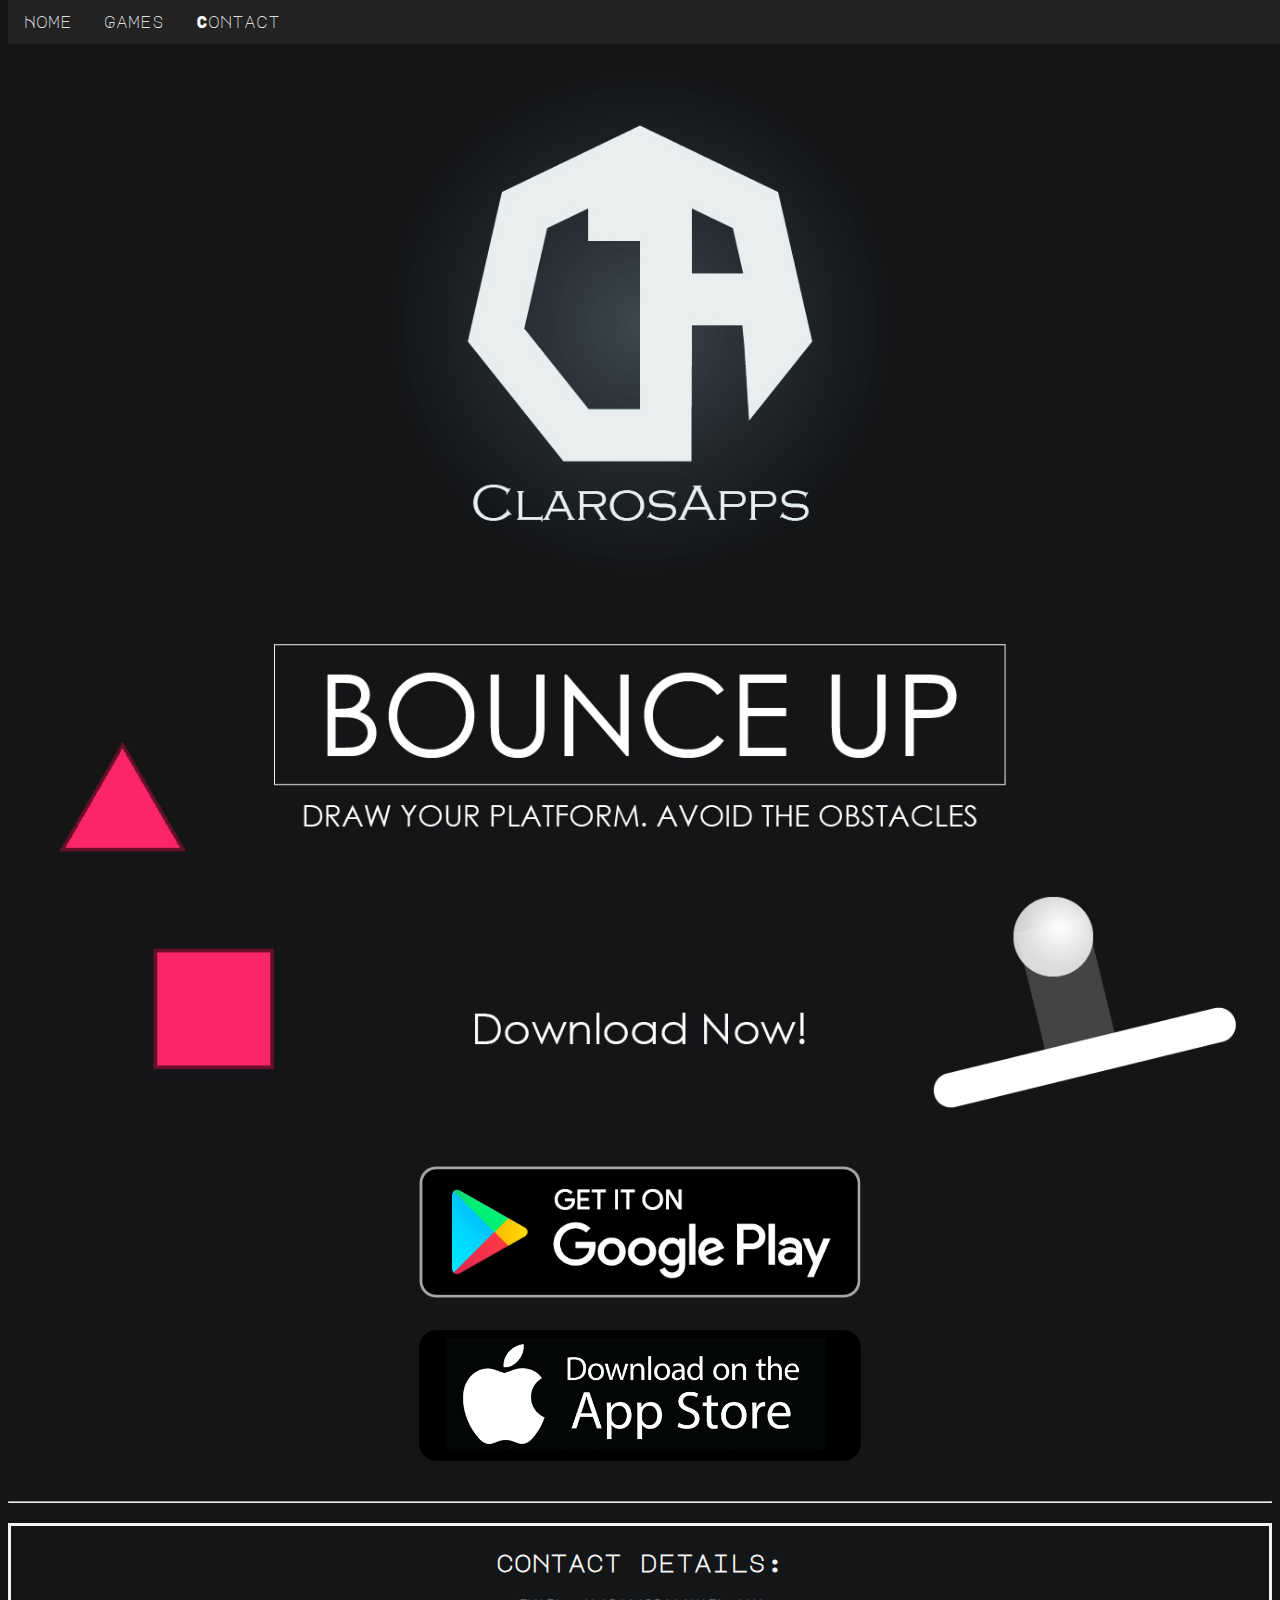
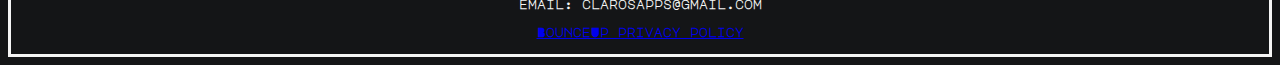
<file: index.html>
<html>
    <head>
        <title>Clarosapps</title>
        <link rel="stylesheet" href="style.css">
        <link href="https://fonts.googleapis.com/css?family=Major+Mono+Display&display=swap" rel="stylesheet">
    </head>
    <body>
        <ul id = "Nav">
  <li><a class="active" href="#top">Home</a></li>
  <li><a href="#bcon">Games</a></li>
  <li><a href="#contacts">Contact</a></li>
</ul>
        <hr id = "top">
        <hr>
    <div class="container" id="main">
        <div class="slideshow-container">

          <!-- Full-width images with number and caption text -->
          <div class="mySlides fade">
            <img src="Logo2.jpg" id = "logo" style="width:100%">
          </div>
         <div class="slideshow-container">

          <!-- Full-width images with number and caption text -->
          <div class="BounceUp" id=bcon>
              </div>
            <img src="bounceUp.jpg" id = "bounceUp" style="width:100%">
              <a href="https://play.google.com/store/apps/details?id=com.Clarosapps.BounceUp"><img src ="Google-Play-Icon.png" id="GP"/></a>
              <a href="https://apps.apple.com/ph/app/bounce-up/id1476421307"><img src="ios-app-badge-fd60a24e3e78e27dcb40a055bcc4240d.png" id ="A"/></a>
          </div>
            <hr>
            <div class = "mySlides" id = "contacts">
                <h3>contact details:</h3>
                <h4>email: clarosapps@gmail.com</h4>                  <h4><a href = "privacy_policy.html">BounceUp privacy policy</a></h4>
                
            </div>
          <!-- Next and previous buttons -->
        </div>
    </div>
    </body>
</html>
</file>
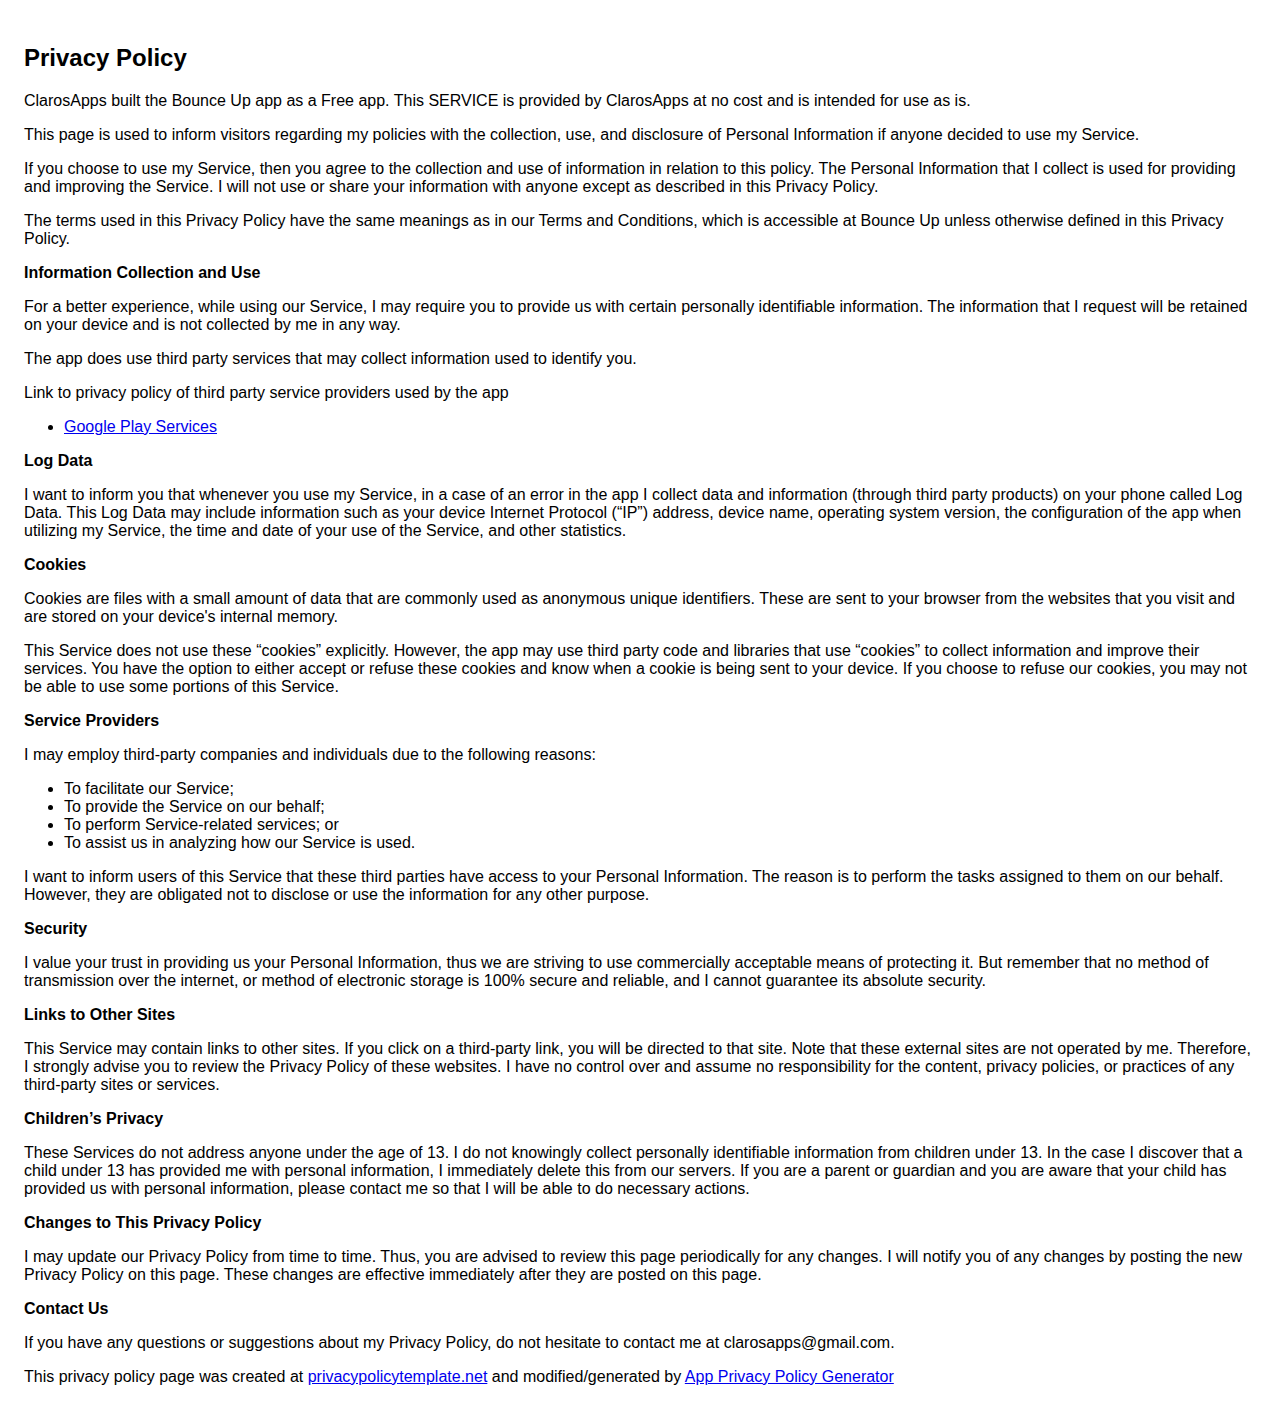
<file: privacy_policy.html>
<!DOCTYPE html>
    <html>
    <head>
      <meta charset='utf-8'>
      <meta name='viewport' content='width=device-width'>
      <title>Privacy Policy</title>
      <style> body { font-family: 'Helvetica Neue', Helvetica, Arial, sans-serif; padding:1em; } </style>
    </head>
    <body>
    <h2>Privacy Policy</h2> <p>
                    ClarosApps built the Bounce Up app as
                    a Free app. This SERVICE is provided by
                    ClarosApps at no cost and is intended for
                    use as is.
                  </p> <p>
                    This page is used to inform visitors regarding
                    my policies with the collection, use, and
                    disclosure of Personal Information if anyone decided to use
                    my Service.
                  </p> <p>
                    If you choose to use my Service, then you agree
                    to the collection and use of information in relation to this
                    policy. The Personal Information that I collect is
                    used for providing and improving the Service.
                    I will not use or share your
                    information with anyone except as described in this Privacy
                    Policy.
                  </p> <p>
                    The terms used in this Privacy Policy have the same meanings
                    as in our Terms and Conditions, which is accessible at
                    Bounce Up unless otherwise defined in this Privacy
                    Policy.
                  </p> <p><strong>Information Collection and Use</strong></p> <p>
                    For a better experience, while using our Service,
                    I may require you to provide us with certain
                    personally identifiable information. The
                    information that I request will be
                    retained on your device and is not collected by me in any way.
                  </p> <p>
                    The app does use third party services that may collect
                    information used to identify you.
                  </p> <div><p>
                      Link to privacy policy of third party service providers
                      used by the app
                    </p> <ul><li><a href="https://www.google.com/policies/privacy/" target="_blank">Google Play Services</a></li><!----><!----><!----><!----><!----><!----><!----><!----><!----><!----><!----><!----><!----></ul></div> <p><strong>Log Data</strong></p> <p>
                    I want to inform you that whenever
                    you use my Service, in a case of an error in the
                    app I collect data and information (through third
                    party products) on your phone called Log Data. This Log Data
                    may include information such as your device Internet
                    Protocol (“IP”) address, device name, operating system
                    version, the configuration of the app when utilizing
                    my Service, the time and date of your use of the
                    Service, and other statistics.
                  </p> <p><strong>Cookies</strong></p> <p>
                    Cookies are files with a small amount of data that are
                    commonly used as anonymous unique identifiers. These are
                    sent to your browser from the websites that you visit and
                    are stored on your device's internal memory.
                  </p> <p>
                    This Service does not use these “cookies” explicitly.
                    However, the app may use third party code and libraries that
                    use “cookies” to collect information and improve their
                    services. You have the option to either accept or refuse
                    these cookies and know when a cookie is being sent to your
                    device. If you choose to refuse our cookies, you may not be
                    able to use some portions of this Service.
                  </p> <p><strong>Service Providers</strong></p> <p>
                    I may employ third-party companies
                    and individuals due to the following reasons:
                  </p> <ul><li>To facilitate our Service;</li> <li>To provide the Service on our behalf;</li> <li>To perform Service-related services; or</li> <li>To assist us in analyzing how our Service is used.</li></ul> <p>
                    I want to inform users of this
                    Service that these third parties have access to your
                    Personal Information. The reason is to perform the tasks
                    assigned to them on our behalf. However, they are obligated
                    not to disclose or use the information for any other
                    purpose.
                  </p> <p><strong>Security</strong></p> <p>
                    I value your trust in providing us
                    your Personal Information, thus we are striving to use
                    commercially acceptable means of protecting it. But remember
                    that no method of transmission over the internet, or method
                    of electronic storage is 100% secure and reliable, and
                    I cannot guarantee its absolute security.
                  </p> <p><strong>Links to Other Sites</strong></p> <p>
                    This Service may contain links to other sites. If you click
                    on a third-party link, you will be directed to that site.
                    Note that these external sites are not operated by
                    me. Therefore, I strongly advise you to
                    review the Privacy Policy of these websites.
                    I have no control over and assume no
                    responsibility for the content, privacy policies, or
                    practices of any third-party sites or services.
                  </p> <p><strong>Children’s Privacy</strong></p> <p>
                    These Services do not address anyone under the age of 13.
                    I do not knowingly collect personally
                    identifiable information from children under 13. In the case
                    I discover that a child under 13 has provided
                    me with personal information,
                    I immediately delete this from our servers. If you
                    are a parent or guardian and you are aware that your child
                    has provided us with personal information, please contact
                    me so that I will be able to do
                    necessary actions.
                  </p> <p><strong>Changes to This Privacy Policy</strong></p> <p>
                    I may update our Privacy Policy from
                    time to time. Thus, you are advised to review this page
                    periodically for any changes. I will
                    notify you of any changes by posting the new Privacy Policy
                    on this page. These changes are effective immediately after
                    they are posted on this page.
                  </p> <p><strong>Contact Us</strong></p> <p>
                    If you have any questions or suggestions about
                    my Privacy Policy, do not hesitate to contact
                    me at clarosapps@gmail.com.
                  </p> <p>
                    This privacy policy page was created at
                    <a href="https://privacypolicytemplate.net" target="_blank">privacypolicytemplate.net</a>
                    and modified/generated by
                    <a href="https://app-privacy-policy-generator.firebaseapp.com/" target="_blank">App Privacy Policy Generator</a></p>
    </body>
    </html>
</file>
<file: style.css>
#logo{
    width: 100%;
    margin: 0px;
    padding: 0;
}
html{
    scroll-behavior: smooth;
}
body{
    background-color: #141517;
    font-family: 'Major Mono Display', monospace;
}
#main{
    background-color: #141517;
}
#games{
    border-width: 1px;
    margin-left: 20%;
    margin-right: 20%;
    border-color: whitesmoke;
    padding-left: 40px;
    padding-right: 40px;
    color: whitesmoke;
}
.column {
    border: solid;
    margin: 3px;
    border-color: whitesmoke;
  float: left;
  width: 29.8%;
  padding: 5px;
}
h3{
    text-decoration: none;
    text-align: center;
    color: whitesmoke;
    font-family: 'Major Mono Display', monospace;
    font-size: 24px;
}
#contacts{
    margin-bottom: 20dp;
    border: solid;
    border-color: whitesmoke;
}
hr{
    margin-bottom: 20px;
}
#nav {
  list-style-type: none;
  margin: 0;
    width: 100%;
    top: 0;
    position: fixed;
  padding: 0;
  overflow: hidden;
  background-color: #222;
}

li {
  float: left;
}

li a {
  display: block;
  color: white;
  color: white;
  text-align: center;
  padding: 14px 16px;
  text-decoration: none;
}

li a:hover {
  background-color: #111;
}
#GP{
    margin-right: auto;
    margin-left: auto;
    width: 40%;
    display: block;
}
#bcon{
    position: relative;
}
#A{
    margin-left: auto;
    margin-bottom: 40px;
    margin-right: auto;
    width: 35%;
    display: block;
}
h4{
    text-align: center;
    color: whitesmoke;
    font-size: 12px;
    font-family: 'Major Mono Display', monospace;
}
</file>
